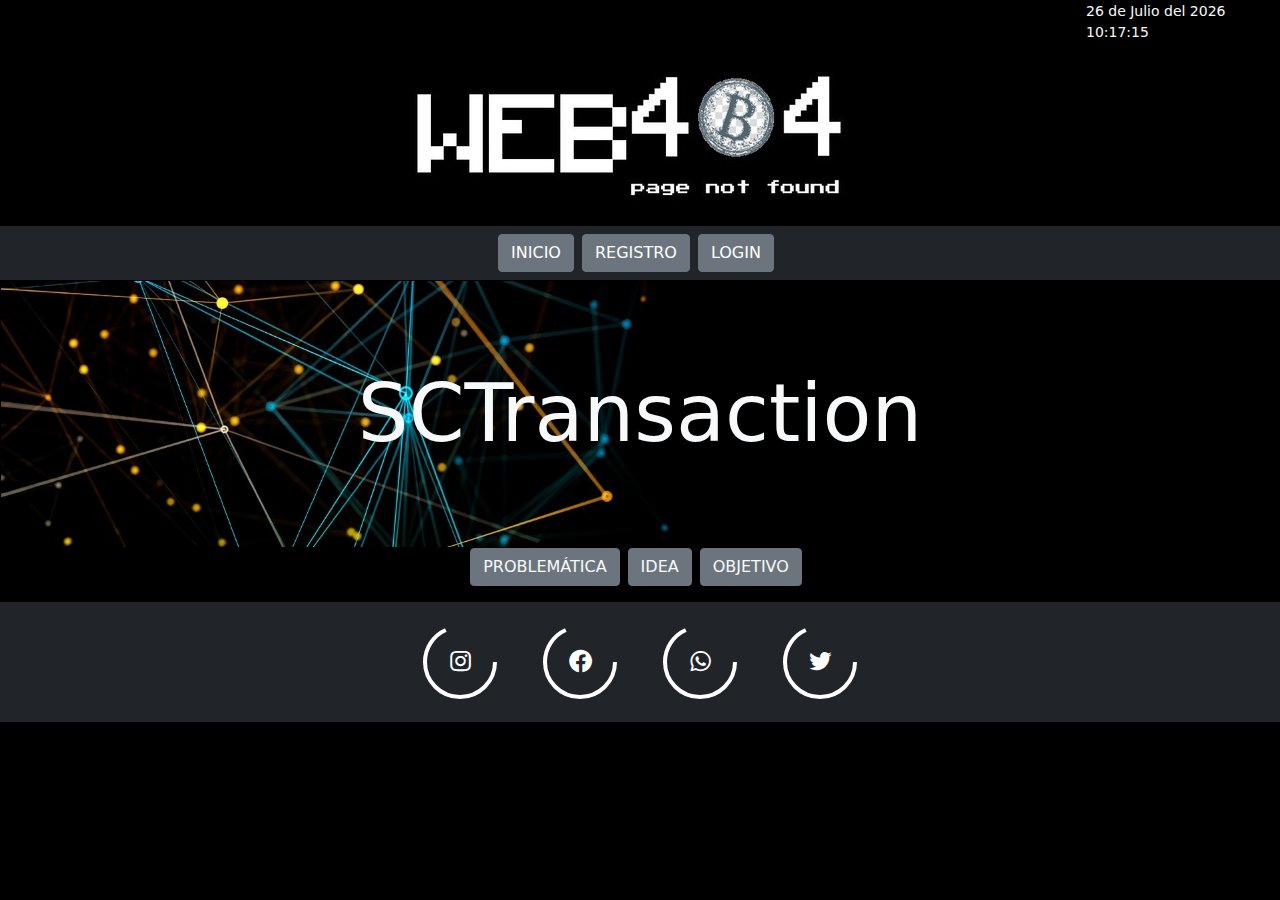
<file: SCTransaction/index.html>
<!DOCTYPE html>
<html lang="en">
<head>
    <meta charset="UTF-8">
    <meta http-equiv="X-UA-Compatible" content="IE=edge">
    <meta name="viewport" content="width=device-width, initial-scale=1.0">
    <title>Document</title>
    <link rel="stylesheet" href="css/bootstrap.min.css">
    <link rel="stylesheet" href="css/redessociales.css">
    <link href='https://unpkg.com/boxicons@2.1.1/css/boxicons.min.css' rel='stylesheet'>
</head>
<body style="background-color: #000;">
    <div class="card" style="background-color: #000;">
        <div class="row">
          <div class="col-md-10"></div>
          <div class="text-light ml-auto col-md-2" id="reloj" style="font-size:14px;"></div>
        </div>
        <img src="img/logo.jpeg" class="mx-auto img-fluid" alt="logo">
    </div>
    <nav class="navbar navbar-expand-lg navbar-dark bg-dark">
      <div class="container-fluid">
        <button class="navbar-toggler mx-auto" type="button" data-bs-toggle="collapse" data-bs-target="#navbarTogglerDemo02" aria-controls="navbarTogglerDemo02" aria-expanded="false" aria-label="Toggle navigation">
          <span class="navbar-toggler-icon"></span>
        </button>

    <div class="collapse navbar-collapse" id="navbarTogglerDemo02">
          <ul class="navbar-nav mx-auto mb-2 mb-lg-0">
                <a class="btn btn-secondary me-2" type="button" href="index.html">INICIO</a>
                <a class="btn btn-secondary me-2" type="button" href="registro.html">REGISTRO</a>
                <a class="btn btn-secondary me-2" type="button" href="login.html">LOGIN </a>

            </ul>
        </div>
        </div>
    </nav>

    <div class="card imagen" style="background-color: #000;">
      <img src="img/fondo1.jpg" class="mx-auto img-fluid" alt="fondoo">
      <h1 class="texto text-light display-1">SCTransaction</h1>
    </div>

    
    <p class="d-flex justify-content-center">
      <a class="btn btn-secondary text-light me-2" data-bs-toggle="collapse" href="#bt1" role="button" aria-expanded="false" aria-controls="collapseExample" data-target="#collapseOne">
        PROBLEMÁTICA
      </a>
      <a class="btn btn-secondary text-light me-2" data-bs-toggle="collapse" href="#bt2" role="button" aria-expanded="false" aria-controls="collapseExample" data-target="#collapseOne">
        IDEA
      </a>
      <a class="btn btn-secondary text-light me-2" data-bs-toggle="collapse" href="#bt3" role="button" aria-expanded="false" aria-controls="collapseExample" data-target="#collapseOne">
        OBJETIVO
      </a>
    </p>

    <div class="collapse" aria-labelledby="headingOne" data-parent="#accordion" id="bt1">

      <div class="card card-body">
        <div class="d-flex justify-content-center bg-white mb-3 ">
          <div class="row container justify-content-center ">
            <div class="col-md-5">
              <img
                style=
                " height: 65px;
                  width: 65%;
                  height: auto;"
  
                class="img-responsive"
                class="ms-5"
                src="img/img1.png"
                alt="problemática"
              />
            </div>
            <div class="col-md-5">
              <h3 class="info">PROBLEMÁTICA</h3>
              <p class="text-justify">
                  Nuestra problemática se enfoca en mejorar la eficiencia de los procesos en las transacciones internas de los sistemas de 
                  los videojuegos para la compra de dinero virtual.
              </p>
            </div>
          </div>
        </div>
      </div>

      </div>
    </div>


    <div class="collapse" aria-labelledby="headingTwo" data-parent="#accordion" id="bt2">
      <div class="card card-body ">
      
        <div class="d-flex justify-content-center bg-light mb-3 ">
          <div class="row container justify-content-center">
  
            <div class="col-md-5">
              <h3 class="info">IDEA DEL PROYECTO</h3>
              <p >
                  Desarrollar un sistema que nos permita el mejoramiento de la compra de dinero virtual de los videojuegos mediante transacciones a través de Smart contract.
              </p>
            </div>
  
            <div class="col-md-5">
              <img
                style="
                  height: 100px;
                  width: 100%;
                  height: auto;
                "
                class="img-responsive"
                class="ms-5"
                src="img/img22.png"
                alt="problemática"
              />
            </div>
          </div>
        </div>
      </div>

      </div>
    </div>


    <div class="collapse" aria-labelledby="headingTwo" data-parent="#accordion" id="bt3">
      <div class="card card-body">

          <div class="d-flex justify-content-center  mb-3">
            <div class="row container justify-content-center">
              <div class="col-md-5">
                <img
                  style=
                  " height: 100px;
                    width: 100%;
                    height: auto;"
    
                  class="img-responsive"
                  class="ms-5"
                  src="img/img3.png"
                  alt="problemática"
                />
              </div>
              <div class="col-md-5">
                <h3 class="info">OBJETIVO</h3>
                <p >
                  Nuestro objetivo es elaborar una extensión para las empresas que desarrollan videojuegos, en el 
                  cual mediante un Smart contract se pueda realizar el proceso de una transacción para la compra de dinero 
                  virtual de dicho juego.
                </p>
              </div>
            </div>
          </div>
        </div>
    
      </div>
    </div>
    
<footer>
  <div class=" redes bg-dark">
    <div class="icon">
      <svg heigth="80" width="80" class="margen">
          <circle cx="40" cy="40" r=35 stroke="white" stroke-width="4" fill="none" ></circle>
      </svg>
      <i class="bx bxl-instagram"></i>
  </div>

  <div class="icon">
      <svg heigth="80" width="80" class="margen">
          <circle cx="40" cy="40" r=35 stroke="white" stroke-width="4" fill="none" ></circle>
      </svg>
      <i class='bx bxl-facebook-circle'></i>
  </div>

  <div class="icon">
      <svg heigth="80" width="80" class="margen">
          <circle cx="40" cy="40" r=35 stroke="white" stroke-width="4" fill="none" ></circle>
      </svg>
      <i class='bx bxl-whatsapp' ></i>
  </div>

  <div class="icon">
      <svg heigth="80" width="80" class="margen">
          <circle cx="40" cy="40" r=35 stroke="white" stroke-width="4" fill="none" ></circle>
      </svg>
      <i class='bx bxl-twitter' ></i>
  </div>
</div>
</footer>

<script>
   function startTime(){
      today=new Date();
      h=today.getHours();
      m=today.getMinutes();
      s=today.getSeconds();
      m=checkTime(m);
      s=checkTime(s);
      var months = ['Enero','Febrero','Marzo','Abril','Mayo',
    'Junio','Julio','Agosto','Septiembre','Octubre','Noviembre','Diciembre'];
    var date = new Date();
    var day = date.getDate();
    var month = date.getMonth();
    var yy = date.getYear();
    var year = (yy < 1000) ? yy + 1900 : yy;
    console.log(month);
      document.getElementById('reloj').innerHTML=  day + " de " + months[month] + " del " + year + "  "+ h+":"+m+":"+s;
      t=setTimeout('startTime()',500);}
      function checkTime(i)
      {if (i<10) {i="0" + i;}return i;}
      window.onload=function(){startTime();}

</script>
</body>
    <script src="js/bootstrap.min.js"></script>
</html>
</file>
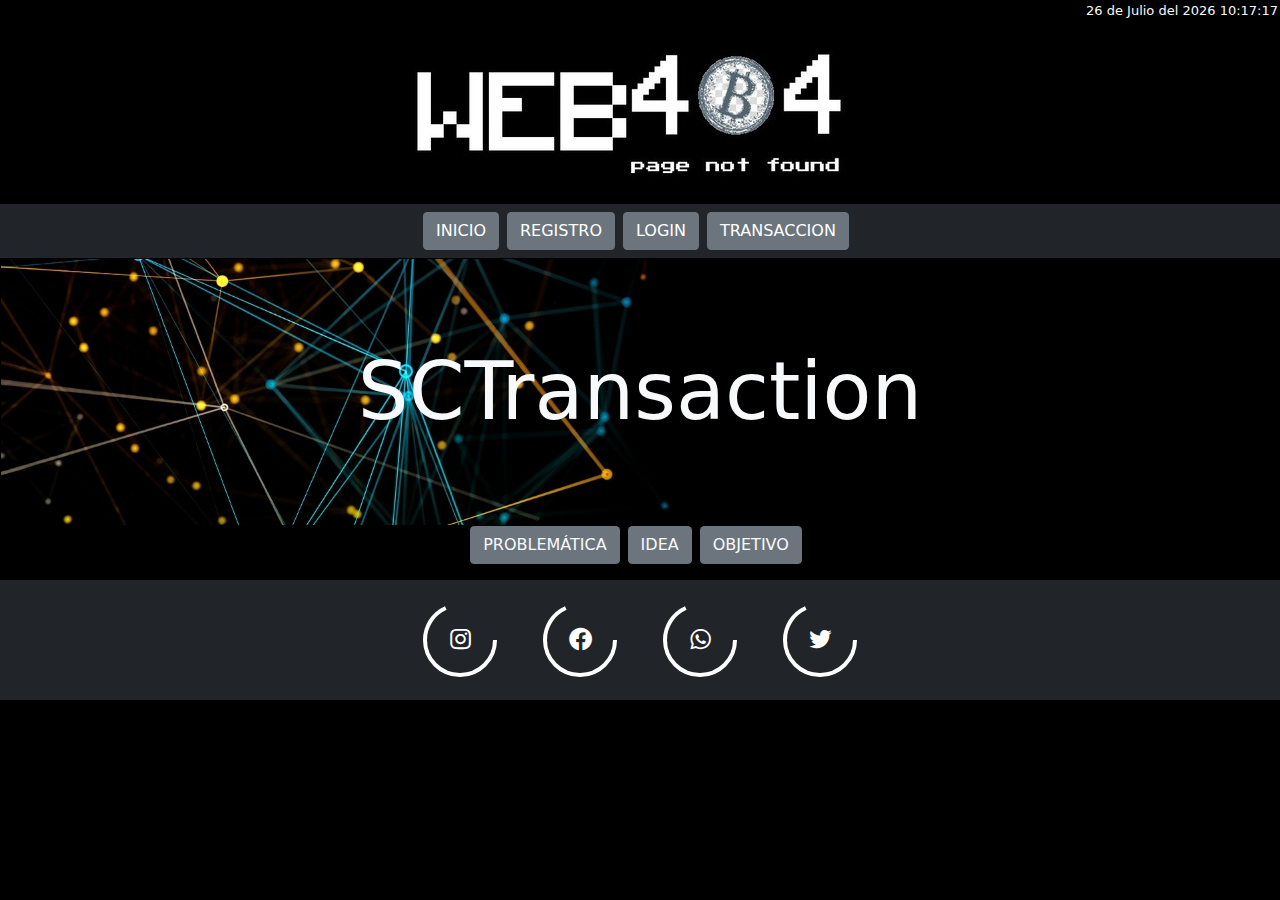
<file: SCTransaction/home.html>
<!DOCTYPE html>
<html lang="en">
<head>
    <meta charset="UTF-8">
    <meta http-equiv="X-UA-Compatible" content="IE=edge">
    <meta name="viewport" content="width=device-width, initial-scale=1.0">
    <title>Document</title>
    <link rel="stylesheet" href="css/bootstrap.min.css">
    <link rel="stylesheet" href="css/redessociales.css">
    <link href='https://unpkg.com/boxicons@2.1.1/css/boxicons.min.css' rel='stylesheet'>
</head>
<body style="background-color: #000;">
    <div class="card" style="background-color: #000;">
        <div class="row">
            <div class="col-md-10"></div>
            <div class="text-light ml-auto col-md-2" id="reloj" style="font-size:13px;"></div>
          </div>
        <img src="img/logo.jpeg" class="mx-auto img-fluid" alt="logo">
    </div>
    <nav class="navbar navbar-expand-lg navbar-dark bg-dark">
      <div class="container-fluid">
        <button class="navbar-toggler mx-auto" type="button" data-bs-toggle="collapse" data-bs-target="#navbarTogglerDemo02" aria-controls="navbarTogglerDemo02" aria-expanded="false" aria-label="Toggle navigation">
          <span class="navbar-toggler-icon"></span>
        </button>

    <div class="collapse navbar-collapse" id="navbarTogglerDemo02">
          <ul class="navbar-nav mx-auto mb-2 mb-lg-0">
                <a class="btn btn-secondary me-2" type="button" href="index.html">INICIO</a>
                <a class="btn btn-secondary me-2" type="button" href="registro.html">REGISTRO</a>
                <a class="btn btn-secondary me-2" type="button" href="login.html">LOGIN </a>
                <a class="btn btn-secondary me-2" type="button" href="transaccion.html">TRANSACCION</a>
            </ul>
        </div>
        </div>
    </nav>

    <div class="card imagen" style="background-color: #000;">
      <img src="img/fondo1.jpg" class="mx-auto img-fluid" alt="fondoo">
      <h1 class="texto text-light display-1">SCTransaction</h1>
    </div>

    
    <p class="d-flex justify-content-center">
      <a class="btn btn-secondary text-light me-2" data-bs-toggle="collapse" href="#bt1" role="button" aria-expanded="false" aria-controls="collapseExample" data-target="#collapseOne">
        PROBLEMÁTICA
      </a>
      <a class="btn btn-secondary text-light me-2" data-bs-toggle="collapse" href="#bt2" role="button" aria-expanded="false" aria-controls="collapseExample" data-target="#collapseOne">
        IDEA
      </a>
      <a class="btn btn-secondary text-light me-2" data-bs-toggle="collapse" href="#bt3" role="button" aria-expanded="false" aria-controls="collapseExample" data-target="#collapseOne">
        OBJETIVO
      </a>
    </p>

    <div class="collapse" aria-labelledby="headingOne" data-parent="#accordion" id="bt1">

      <div class="card card-body">
        <div class="d-flex justify-content-center bg-white mb-3 ">
          <div class="row container justify-content-center ">
            <div class="col-md-5">
              <img
                style=
                " height: 65px;
                  width: 65%;
                  height: auto;"
  
                class="img-responsive"
                class="ms-5"
                src="img/img1.png"
                alt="problemática"
              />
            </div>
            <div class="col-md-5">
              <h3 class="info">PROBLEMÁTICA</h3>
              <p class="text-justify">
                  Nuestra problemática se enfoca en mejorar la eficiencia de los procesos en las transacciones internas de los sistemas de 
                  los videojuegos para la compra de dinero virtual.
              </p>
            </div>
          </div>
        </div>
      </div>

      </div>
    </div>


    <div class="collapse" aria-labelledby="headingTwo" data-parent="#accordion" id="bt2">
      <div class="card card-body ">
      
        <div class="d-flex justify-content-center bg-light mb-3 ">
          <div class="row container justify-content-center">
  
            <div class="col-md-5">
              <h3 class="info">IDEA DEL PROYECTO</h3>
              <p >
                  Desarrollar un sistema que nos permita el mejoramiento de la compra de dinero virtual de los videojuegos mediante transacciones a través de Smart contract.
              </p>
            </div>
  
            <div class="col-md-5">
              <img
                style="
                  height: 100px;
                  width: 100%;
                  height: auto;
                "
                class="img-responsive"
                class="ms-5"
                src="img/img22.png"
                alt="problemática"
              />
            </div>
          </div>
        </div>
      </div>

      </div>
    </div>


    <div class="collapse" aria-labelledby="headingTwo" data-parent="#accordion" id="bt3">
      <div class="card card-body">

          <div class="d-flex justify-content-center  mb-3">
            <div class="row container justify-content-center">
              <div class="col-md-5">
                <img
                  style=
                  " height: 100px;
                    width: 100%;
                    height: auto;"
    
                  class="img-responsive"
                  class="ms-5"
                  src="img/img3.png"
                  alt="problemática"
                />
              </div>
              <div class="col-md-5">
                <h3 class="info">OBJETIVO</h3>
                <p >
                  Nuestro objetivo es elaborar una extensión para las empresas que desarrollan videojuegos, en el 
                  cual mediante un Smart contract se pueda realizar el proceso de una transacción para la compra de dinero 
                  virtual de dicho juego.
                </p>
              </div>
            </div>
          </div>
        </div>
    
      </div>
    </div>
    
<footer>
  <div class=" redes bg-dark">
    <div class="icon">
      <svg heigth="80" width="80" class="margen">
          <circle cx="40" cy="40" r=35 stroke="white" stroke-width="4" fill="none" ></circle>
      </svg>
      <i class="bx bxl-instagram"></i>
  </div>

  <div class="icon">
      <svg heigth="80" width="80" class="margen">
          <circle cx="40" cy="40" r=35 stroke="white" stroke-width="4" fill="none" ></circle>
      </svg>
      <i class='bx bxl-facebook-circle'></i>
  </div>

  <div class="icon">
      <svg heigth="80" width="80" class="margen">
          <circle cx="40" cy="40" r=35 stroke="white" stroke-width="4" fill="none" ></circle>
      </svg>
      <i class='bx bxl-whatsapp' ></i>
  </div>

  <div class="icon">
      <svg heigth="80" width="80" class="margen">
          <circle cx="40" cy="40" r=35 stroke="white" stroke-width="4" fill="none" ></circle>
      </svg>
      <i class='bx bxl-twitter' ></i>
  </div>
</div>
</footer>

<script>
    function startTime(){
      today=new Date();
      h=today.getHours();
      m=today.getMinutes();
      s=today.getSeconds();
      m=checkTime(m);
      s=checkTime(s);
      var months = ['Enero','Febrero','Marzo','Abril','Mayo',
    'Junio','Julio','Agosto','Septiembre','Octubre','Noviembre','Diciembre'];
    var date = new Date();
    var day = date.getDate();
    var month = date.getMonth();
    var yy = date.getYear();
    var year = (yy < 1000) ? yy + 1900 : yy;
    console.log(month);
      document.getElementById('reloj').innerHTML=  day + " de " + months[month] + " del " + year + "  "+ h+":"+m+":"+s;
      t=setTimeout('startTime()',500);}
      function checkTime(i)
      {if (i<10) {i="0" + i;}return i;}
      window.onload=function(){startTime();} 
</script>
</body>
    <script src="js/bootstrap.min.js"></script>
</html>
</file>
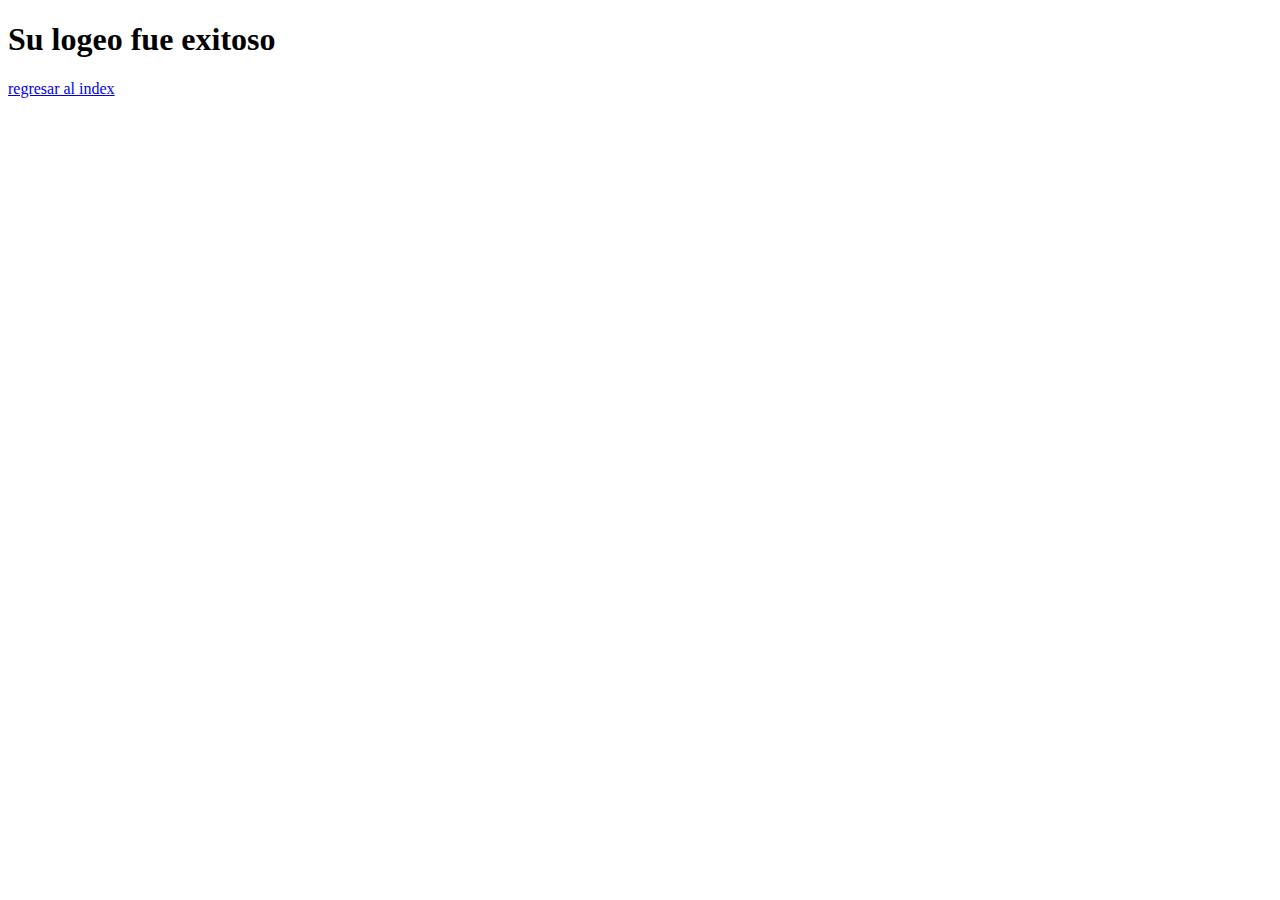
<file: SCTransaction/logeoexitoso.html>
<!DOCTYPE html>
<html lang="en">
<head>
    <meta charset="UTF-8">
    <meta http-equiv="X-UA-Compatible" content="IE=edge">
    <meta name="viewport" content="width=device-width, initial-scale=1.0">
    <title>Document</title>
</head>
<body>
   <h1>Su logeo fue exitoso</h1> 
   <a href="index.html">regresar al index</a>
</body>
</html>
</file>
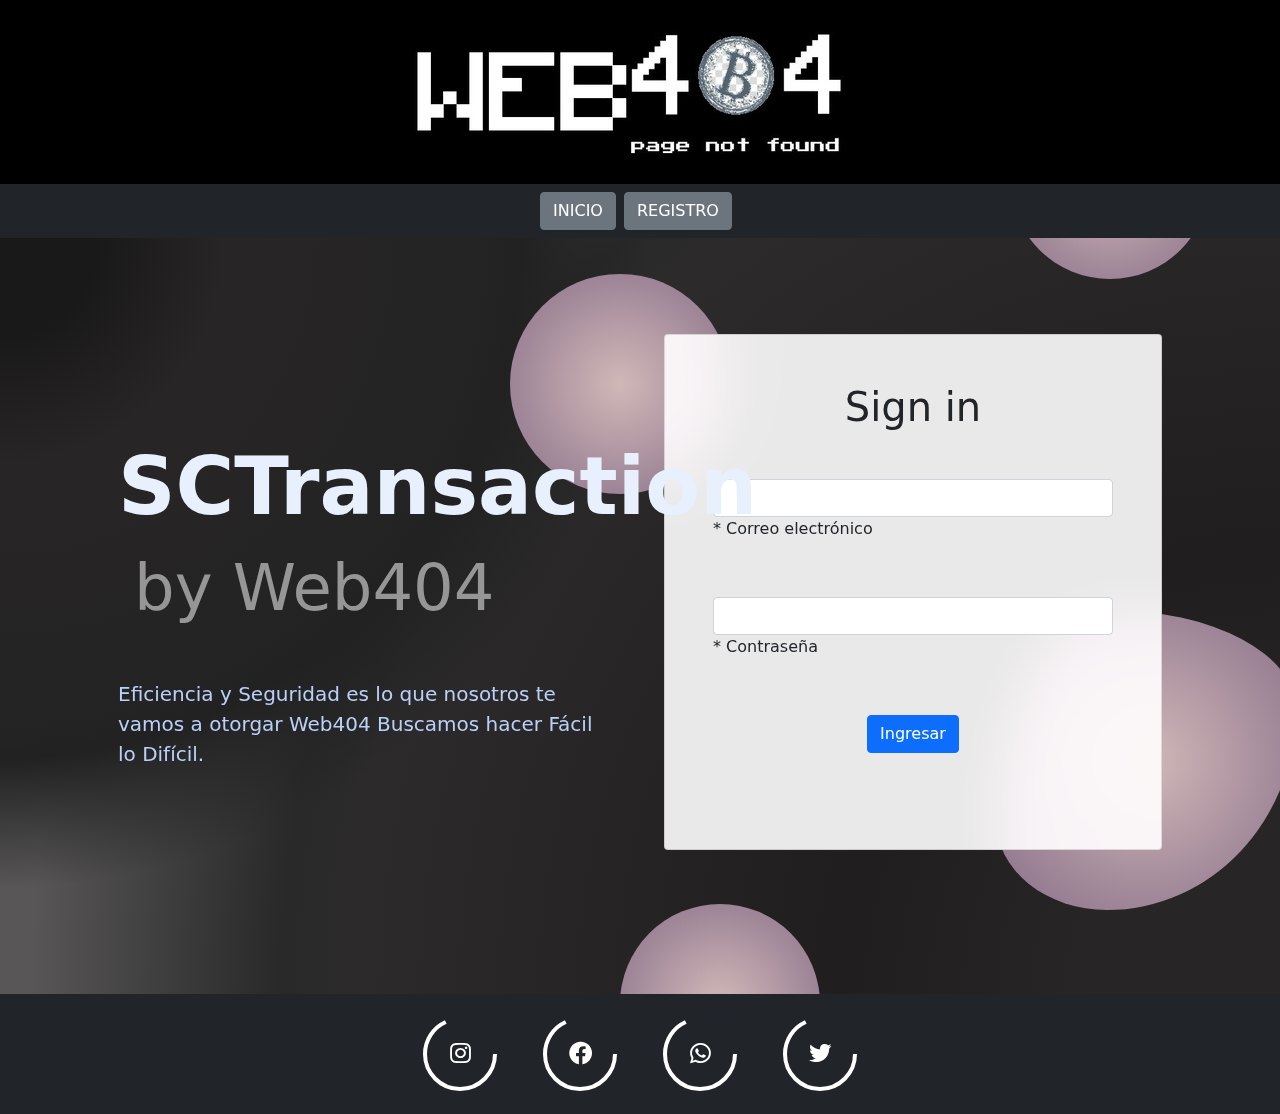
<file: SCTransaction/login.html>
<!DOCTYPE html>
<html lang="en">
<head>
    <meta charset="UTF-8">
    <meta http-equiv="X-UA-Compatible" content="IE=edge">
    <meta name="viewport" content="width=device-width, initial-scale=1.0">
    <title>Login</title>
    <link rel="icon" href="img/icono.png">
    <link rel="stylesheet" href="css/bootstrap.min.css">
    <link rel="stylesheet" href="css/redessociales.css">
    <link href='https://unpkg.com/boxicons@2.1.1/css/boxicons.min.css' rel='stylesheet'>

</head>
<body style="background-color: #000;">
  <div class="card" style="background-color: #000;">
      <img src="img/logo.jpeg" class="mx-auto img-fluid" alt="logo">
  </div>
  <nav class="navbar navbar-expand-lg navbar-dark bg-dark">
    <div class="container-fluid">
      <button class="navbar-toggler mx-auto" type="button" data-bs-toggle="collapse" data-bs-target="#navbarTogglerDemo02" aria-controls="navbarTogglerDemo02" aria-expanded="false" aria-label="Toggle navigation">
        <span class="navbar-toggler-icon"></span>
      </button>

  <div class="collapse navbar-collapse" id="navbarTogglerDemo02">
        <ul class="navbar-nav mx-auto mb-2 mb-lg-0">
              <a class="btn btn-secondary me-2" type="button" href="index.html">INICIO</a>
              <a class="btn btn-secondary me-2" type="button" href="registro.html">REGISTRO</a>
              <!--<a class="btn btn-secondary me-2" type="button" href="login.html">LOGIN </a>-->

          </ul>
      </div>
      </div>
  </nav>

    <!-- Inicio del login -->
    <section class="background-radial-gradient overflow-hidden">
        <style>
          .background-radial-gradient {
            background-color: hsl(0, 1%, 34%);
            background-image: radial-gradient(650px circle at 0% 0%,
                hsl(0, 2%, 10%) 15%,
                hsl(0, 3%, 15%) 35%,
                hsl(0, 1%, 14%) 75%,
                hsl(0, 0%, 13%) 80%,
                transparent 100%),
              radial-gradient(1250px circle at 100% 100%,
                hsl(0, 3%, 15%) 15%,
                hsl(0, 3%, 12%) 35%,
                hsl(0, 2%, 17%) 75%,
                hsl(0, 0%, 16%) 80%,
                transparent 100%);
          }
      
          #radius-shape-1 {
            height: 220px;
            width: 220px;
            top: -60px;
            left: -130px;
            background: radial-gradient(#d0b8b8, #886e88);
            overflow: hidden;
          }
      
          #radius-shape-2 {
            border-radius: 38% 62% 63% 37% / 70% 33% 67% 30%;
            bottom: -60px;
            right: -110px;
            width: 300px;
            height: 300px;
            background: radial-gradient(#d0b8b8, #886e88);
            overflow: hidden;
          }

          #radius-shape-3 {
            height: 200px;
            width: 200px;
            top: 570px;
            left: -20px;
            background: radial-gradient(#d0b8b8, #886e88);
            overflow: hidden;
          }

          #radius-shape-4 {
            height: 200px;
            width: 200px;
            top: -255px;
            left: 370px;
            background: radial-gradient(#d0b8b8, #886e88);
            overflow: hidden;
          }
      
          .bg-glass {
            background-color: hsla(0, 0%, 100%, 0.9) !important;
            backdrop-filter: saturate(200%) blur(25px);
          }
        </style>
    
        <div class="container px-4 py-5 px-md-5 text-center text-lg-start my-5">
          <div class="row gx-lg-5 align-items-center mb-5">
            <div class="col-lg-6 mb-5 mb-lg-0" style="z-index: 10">
              <h1 class="my-5 display-1 fw-bold ls-tight" style="color: hsl(218, 81%, 95%)">
                SCTransaction<br/>
                <span class="m-3 display-3" style="color: hsl(0, 0%, 59%)">by Web404</span>
              </h1>
              
              <!--parrafo de eslogan o brebe descripcion sobre nosotros-->
              <p class="mb-4 opacity-70 text-justify lead" style="color: hsl(218, 81%, 85%)">
                Eficiencia y Seguridad es lo que nosotros te vamos a otorgar Web404
                Buscamos hacer Fácil lo Difícil.
              </p>
            </div>
        
            <div class="col-lg-6 mb-5 mb-lg-0 position-relative">
              <div id="radius-shape-1" class="position-absolute rounded-circle shadow-5-strong"></div>
              <div id="radius-shape-2" class="position-absolute shadow-5-strong"></div>
              <div id="radius-shape-3" class="position-absolute rounded-circle shadow-5-strong"></div>
              <div id="radius-shape-4" class="position-absolute rounded-circle shadow-5-strong"></div>
            
              <div class="card bg-glass">
                <div class="card-body px-4 py-5 px-md-5">
                  <div class="text-center">
                    <p class="h1">Sign in</p>
                  </div>
                  <form name="form" method="post" action="validar.php" class="needs-validation" novalidate>
    
                    <!-- entrada de email -->
                    <div class="form-outline mt-5 mb-4">
                      <input type="email" id="form3Example3" class="form-control" required name="correo"/>
                      <label class="form-label" for="form3Example3">* Correo electrónico</label>
                      <div class="valid-feedback">
                        Dato ingresado correctamente.
                      </div>
                      <div class="invalid-feedback">
                        Correo electrónico no valido.
                      </div>
                    </div>

                    <!-- entrada de contraseña -->
                    <div class="form-outline mt-5 mb-4">
                      <input type="password" id="form3Example4" class="form-control" required name="contraseña"/>
                      <label class="form-label" for="form3Example4">* Contraseña</label>
                      <div class="valid-feedback">
                        Dato ingresado correctamente.
                      </div>
                      <div class="invalid-feedback">
                        No ingreso la contraseña.
                      </div>
                    </div>

                    
                    <div class="text-center"><!--contenedor de boton-->
                        <!-- Submit button -->
                        <button type="submit" class="btn btn-primary btn-block mt-4 mb-5">
                            Ingresar
                        </button>
                    </div>
                  </form>
                </div>
              </div>
            </div>
          </div>
        </div>
    </section>
    <!-- Fin del login -->
    
    <!--js-->
    <script type="text/javascript">
        // Example starter JavaScript for disabling form submissions if there are invalid fields
        (() => {
          'use strict'
        
          // Fetch all the forms we want to apply custom Bootstrap validation styles to
          const forms = document.querySelectorAll('.needs-validation')
        
          // Loop over them and prevent submission
          Array.from(forms).forEach(form => {
            form.addEventListener('submit', event => {
              if (!form.checkValidity()) {
                event.preventDefault()
                event.stopPropagation()
              }
          
              form.classList.add('was-validated')
            }, false)
          })
        })()

    </script>
    <footer>
      <div class=" redes bg-dark">
        <div class="icon">
          <svg heigth="80" width="80" class="margen">
              <circle cx="40" cy="40" r=35 stroke="white" stroke-width="4" fill="none" ></circle>
          </svg>
          <i class="bx bxl-instagram"></i>
      </div>
    
      <div class="icon">
          <svg heigth="80" width="80" class="margen">
              <circle cx="40" cy="40" r=35 stroke="white" stroke-width="4" fill="none" ></circle>
          </svg>
          <i class='bx bxl-facebook-circle'></i>
      </div>
    
      <div class="icon">
          <svg heigth="80" width="80" class="margen">
              <circle cx="40" cy="40" r=35 stroke="white" stroke-width="4" fill="none" ></circle>
          </svg>
          <i class='bx bxl-whatsapp' ></i>
      </div>
    
      <div class="icon">
          <svg heigth="80" width="80" class="margen">
              <circle cx="40" cy="40" r=35 stroke="white" stroke-width="4" fill="none" ></circle>
          </svg>
          <i class='bx bxl-twitter' ></i>
      </div>
    </div>
    </footer>
</body>
<script src="js/bootstrap.min.js"></script>
</html>
</file>
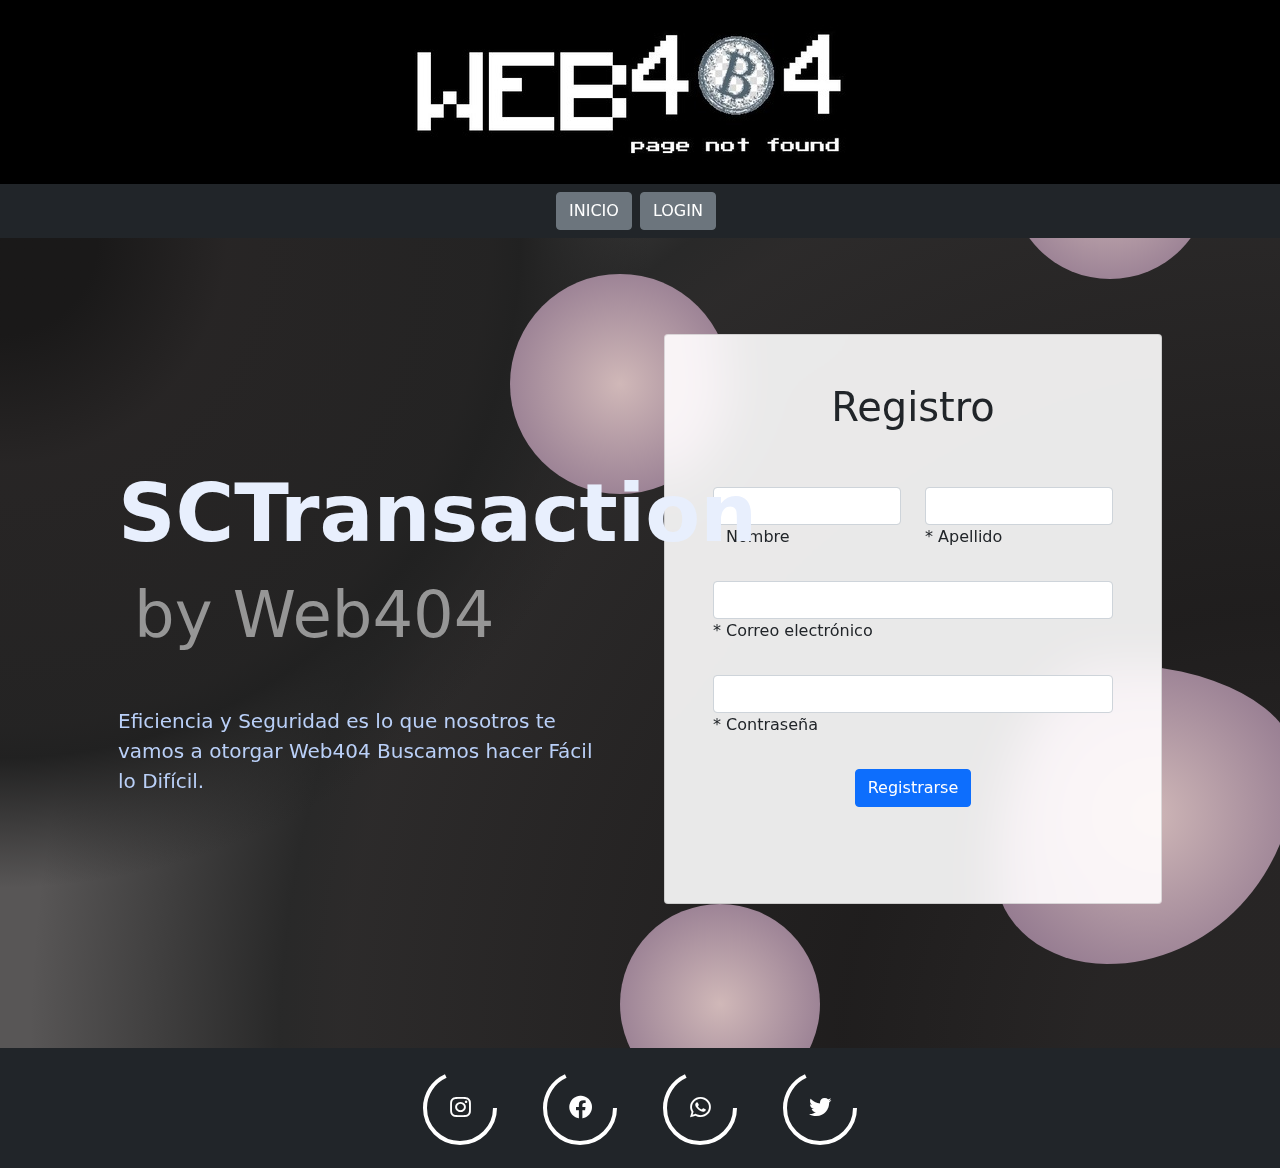
<file: SCTransaction/registro.html>
<!DOCTYPE html>
<html lang="en">
<head>
    <meta charset="UTF-8">
    <meta http-equiv="X-UA-Compatible" content="IE=edge">
    <meta name="viewport" content="width=device-width, initial-scale=1.0">
    <title>Registro</title>
    <link rel="icon" href="img/icono.png">
    <link rel="stylesheet" href="css/bootstrap.min.css">
    <link rel="stylesheet" href="css/redessociales.css">
    <link href='https://unpkg.com/boxicons@2.1.1/css/boxicons.min.css' rel='stylesheet'>
    
</head>
  <body style="background-color: #000;">
    <div class="card" style="background-color: #000;">
        <img src="img/logo.jpeg" class="mx-auto img-fluid" alt="logo">
    </div>
    <nav class="navbar navbar-expand-lg navbar-dark bg-dark">
      <div class="container-fluid">
        <button class="navbar-toggler mx-auto" type="button" data-bs-toggle="collapse" data-bs-target="#navbarTogglerDemo02" aria-controls="navbarTogglerDemo02" aria-expanded="false" aria-label="Toggle navigation">
          <span class="navbar-toggler-icon"></span>
        </button>

    <div class="collapse navbar-collapse" id="navbarTogglerDemo02">
          <ul class="navbar-nav mx-auto mb-2 mb-lg-0">
                <a class="btn btn-secondary me-2" type="button" href="index.html">INICIO</a>
                <!--<a class="btn btn-secondary me-2" type="button" href="registro.html">REGISTRO</a>-->
                <a class="btn btn-secondary me-2" type="button" href="login.html">LOGIN </a>

            </ul>
        </div>
        </div>
    </nav>
    <!-- Inicio del login -->
    <section class="background-radial-gradient overflow-hidden">
        <style>
          .background-radial-gradient {
            background-color: hsl(0, 1%, 34%);
            background-image: radial-gradient(650px circle at 0% 0%,
                hsl(0, 2%, 10%) 15%,
                hsl(0, 3%, 15%) 35%,
                hsl(0, 1%, 14%) 75%,
                hsl(0, 0%, 13%) 80%,
                transparent 100%),
              radial-gradient(1250px circle at 100% 100%,
                hsl(0, 3%, 15%) 15%,
                hsl(0, 3%, 12%) 35%,
                hsl(0, 2%, 17%) 75%,
                hsl(0, 0%, 16%) 80%,
                transparent 100%);
          }
      
          #radius-shape-1 {
            height: 220px;
            width: 220px;
            top: -60px;
            left: -130px;
            background: radial-gradient(#d0b8b8, #886e88);
            overflow: hidden;
          }
      
          #radius-shape-2 {
            border-radius: 38% 62% 63% 37% / 70% 33% 67% 30%;
            bottom: -60px;
            right: -110px;
            width: 300px;
            height: 300px;
            background: radial-gradient(#d0b8b8, #886e88);
            overflow: hidden;
          }

          #radius-shape-3 {
            height: 200px;
            width: 200px;
            top: 570px;
            left: -20px;
            background: radial-gradient(#d0b8b8, #886e88);
            overflow: hidden;
          }

          #radius-shape-4 {
            height: 200px;
            width: 200px;
            top: -255px;
            left: 370px;
            background: radial-gradient(#d0b8b8, #886e88);
            overflow: hidden;
          }
      
          .bg-glass {
            background-color: hsla(0, 0%, 100%, 0.9) !important;
            backdrop-filter: saturate(200%) blur(25px);
          }
        </style>
    
        <div class="container px-4 py-5 px-md-5 text-center text-lg-start my-5">
          <div class="row gx-lg-5 align-items-center mb-5">
            <div class="col-lg-6 mb-5 mb-lg-0" style="z-index: 10">
              <h1 class="my-5 display-1 fw-bold ls-tight" style="color: hsl(218, 81%, 95%)">
                SCTransaction<br />
                <span class="m-3 display-3" style="color: hsl(0, 0%, 59%)">by Web404</span>
              </h1>
              
              <!--parrafo de eslogan o brebe descripcion sobre nosotros-->
              <p class="mb-4 opacity-70 text-justify lead" style="color: hsl(218, 81%, 85%)">
                Eficiencia y Seguridad es lo que nosotros te vamos a otorgar Web404
                Buscamos hacer Fácil lo Difícil.
              </p>
            </div>
        
            <div class="col-lg-6 mb-5 mb-lg-0 position-relative">
              <div id="radius-shape-1" class="position-absolute rounded-circle shadow-5-strong"></div>
              <div id="radius-shape-2" class="position-absolute shadow-5-strong"></div>
              <div id="radius-shape-3" class="position-absolute rounded-circle shadow-5-strong"></div>
              <div id="radius-shape-4" class="position-absolute rounded-circle shadow-5-strong"></div>
            
              <div class="card bg-glass">
                <div class="card-body px-4 py-5 px-md-5">
                  <div class="text-center">
                    <p class="h1">Registro</p>
                  </div>
                  <form name="form" action="registro.php" method="post" class="needs-validation" novalidate>
                    <!-- 2 contenido principal para el llenado de campos -->
                    <div class="row">
                      <div class="col-md-6 mb-4 mt-5">
                        <div class="form-outline">
                          <input type="text" id="form3Example1" class="form-control" required name="nombre"/>
                          <label class="form-label" for="form3Example1">* Nombre</label>
                          <div class="valid-feedback">
                            Dato ingresado correctamente.
                          </div>
                          <div class="invalid-feedback">
                            Nombre no ingresado.
                          </div>
                        </div>
                      </div>
                      <div class="col-md-6 mb-4 mt-5">
                        <div class="form-outline">
                          <input type="text" id="form3Example2" class="form-control" required name="apellido"/>
                          <label class="form-label" for="form3Example2">* Apellido</label>
                          <div class="valid-feedback">
                            Dato ingresado correctamente.
                          </div>
                          <div class="invalid-feedback">
                            Apellido no ingresado.
                          </div>
                        </div>
                      </div>
                    </div>
                
                    <!-- entrada de email -->
                    <div class="form-outline mb-4">
                      <input type="email" id="form3Example3" class="form-control" required name="correo"/>
                      <label class="form-label" for="form3Example3">* Correo electrónico</label>
                      <div class="valid-feedback">
                        Dato ingresado correctamente.
                      </div>
                      <div class="invalid-feedback">
                        Correo electrónico no ingresado o no valido.
                      </div>
                    </div>
                
                    <!-- entrada de contraseña -->
                    <div class="form-outline mb-4">
                      <input type="password" id="form3Example4" class="form-control" required name="contraseña"/>
                      <label class="form-label" for="form3Example4">* Contraseña</label>
                      <div class="valid-feedback">
                        Dato ingresado correctamente.
                      </div>
                      <div class="invalid-feedback">
                        Contraseña no ingresada.
                      </div>
                    </div>
 
                    <div class="text-center"><!--contenedor de boton-->
                        <!-- Submit button -->
                        <button type="submit" class="btn btn-primary btn-block mb-5">
                            Registrarse
                        </button>
                    </div>
                  </form>
                </div>
              </div>
            </div>
          </div>
        </div>
    </section>
    <!-- Fin del login -->
    
    <script>
      // Example starter JavaScript for disabling form submissions if there are invalid fields
      (() => {
        'use strict'
      
        // Fetch all the forms we want to apply custom Bootstrap validation styles to
        const forms = document.querySelectorAll('.needs-validation')
      
        // Loop over them and prevent submission
        Array.from(forms).forEach(form => {
          form.addEventListener('submit', event => {
            if (!form.checkValidity()) {
              event.preventDefault()
              event.stopPropagation()
            }
        
            form.classList.add('was-validated')
          }, false)
        })
      })()
  </script>

<footer>
  <div class=" redes bg-dark">
    <div class="icon">
      <svg heigth="80" width="80" class="margen">
          <circle cx="40" cy="40" r=35 stroke="white" stroke-width="4" fill="none" ></circle>
      </svg>
      <i class="bx bxl-instagram"></i>
  </div>

  <div class="icon">
      <svg heigth="80" width="80" class="margen">
          <circle cx="40" cy="40" r=35 stroke="white" stroke-width="4" fill="none" ></circle>
      </svg>
      <i class='bx bxl-facebook-circle'></i>
  </div>

  <div class="icon">
      <svg heigth="80" width="80" class="margen">
          <circle cx="40" cy="40" r=35 stroke="white" stroke-width="4" fill="none" ></circle>
      </svg>
      <i class='bx bxl-whatsapp' ></i>
  </div>

  <div class="icon">
      <svg heigth="80" width="80" class="margen">
          <circle cx="40" cy="40" r=35 stroke="white" stroke-width="4" fill="none" ></circle>
      </svg>
      <i class='bx bxl-twitter' ></i>
  </div>
</div>
</footer>
</body>
<script src="js/bootstrap.min.js"></script>
</html>
</file>
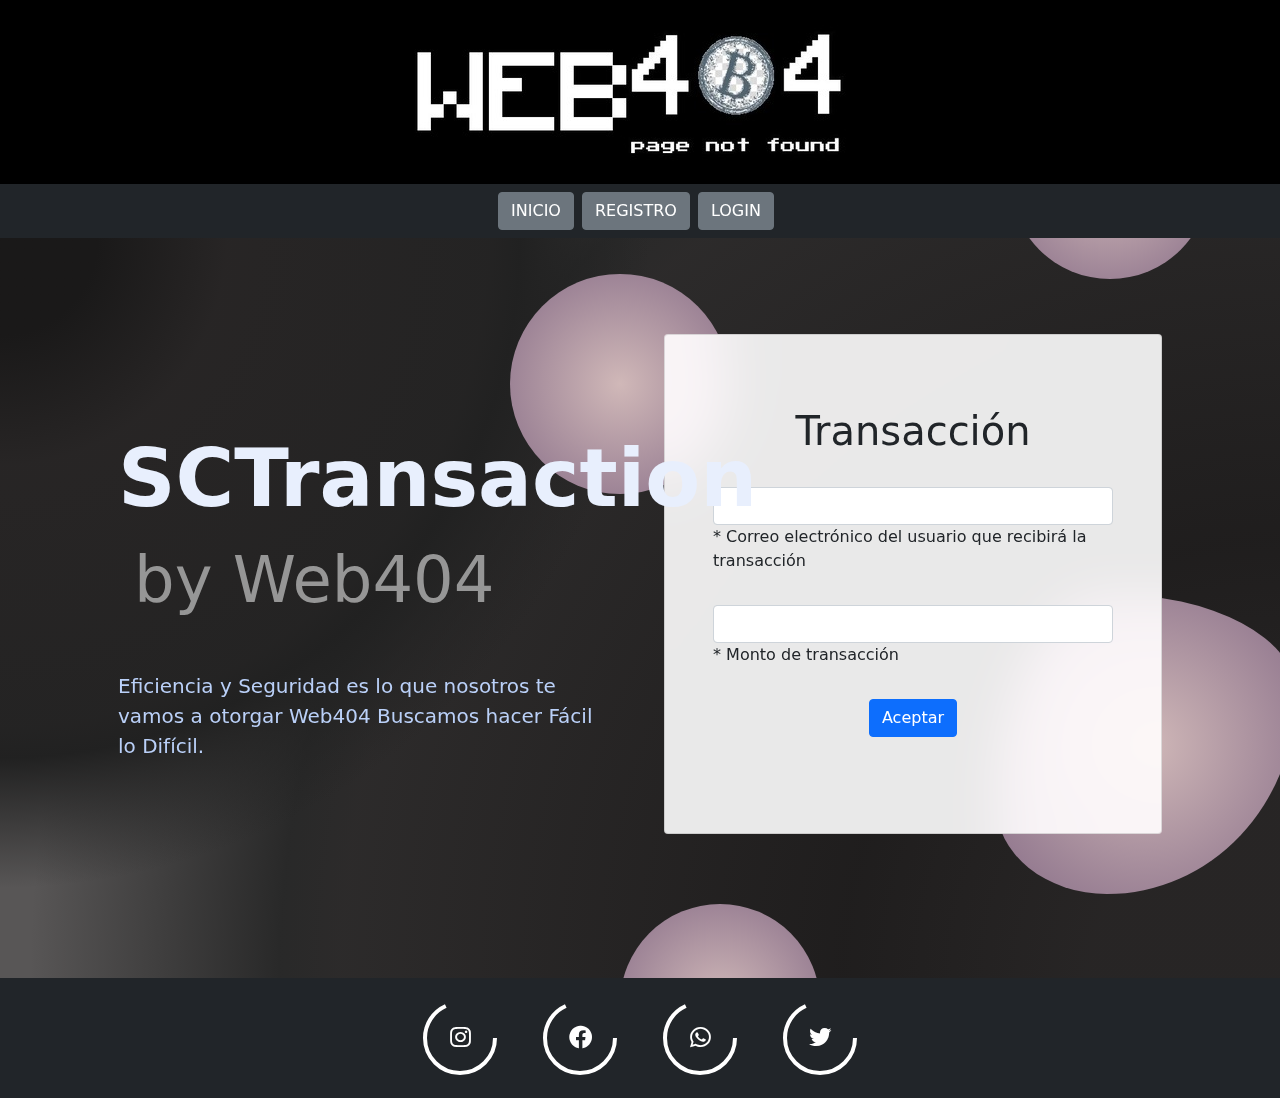
<file: SCTransaction/transaccion.html>
<!DOCTYPE html>
<html lang="en">
<head>
    <meta charset="UTF-8">
    <meta http-equiv="X-UA-Compatible" content="IE=edge">
    <meta name="viewport" content="width=device-width, initial-scale=1.0">
    <title>Transacciones</title>
    <link rel="stylesheet" href="css/bootstrap.min.css">
    <link rel="stylesheet" href="css/redessociales.css">
    <link href='https://unpkg.com/boxicons@2.1.1/css/boxicons.min.css' rel='stylesheet'>
</head>
<body style="background-color: #000;">
    <div class="card" style="background-color: #000;">
        <img src="img/logo.jpeg" class="mx-auto img-fluid" alt="logo">
    </div>
    <nav class="navbar navbar-expand-lg navbar-dark bg-dark">
      <div class="container-fluid">
        <button class="navbar-toggler mx-auto" type="button" data-bs-toggle="collapse" data-bs-target="#navbarTogglerDemo02" aria-controls="navbarTogglerDemo02" aria-expanded="false" aria-label="Toggle navigation">
          <span class="navbar-toggler-icon"></span>
        </button>

    <div class="collapse navbar-collapse" id="navbarTogglerDemo02">
          <ul class="navbar-nav mx-auto mb-2 mb-lg-0">
                <a class="btn btn-secondary me-2" type="button" href="index.html">INICIO</a>
                <a class="btn btn-secondary me-2" type="button" href="registro.html">REGISTRO</a>
                <a class="btn btn-secondary me-2" type="button" href="login.html">LOGIN </a>
                
            </ul>
        </div>
        </div>
    </nav>
    

    <!-- Inicio del login -->
    <section class="background-radial-gradient overflow-hidden">
        <style>
          .background-radial-gradient {
            background-color: hsl(0, 1%, 34%);
            background-image: radial-gradient(650px circle at 0% 0%,
                hsl(0, 2%, 10%) 15%,
                hsl(0, 3%, 15%) 35%,
                hsl(0, 1%, 14%) 75%,
                hsl(0, 0%, 13%) 80%,
                transparent 100%),
              radial-gradient(1250px circle at 100% 100%,
                hsl(0, 3%, 15%) 15%,
                hsl(0, 3%, 12%) 35%,
                hsl(0, 2%, 17%) 75%,
                hsl(0, 0%, 16%) 80%,
                transparent 100%);
          }
      
          #radius-shape-1 {
            height: 220px;
            width: 220px;
            top: -60px;
            left: -130px;
            background: radial-gradient(#d0b8b8, #886e88);
            overflow: hidden;
          }
      
          #radius-shape-2 {
            border-radius: 38% 62% 63% 37% / 70% 33% 67% 30%;
            bottom: -60px;
            right: -110px;
            width: 300px;
            height: 300px;
            background: radial-gradient(#d0b8b8, #886e88);
            overflow: hidden;
          }

          #radius-shape-3 {
            height: 200px;
            width: 200px;
            top: 570px;
            left: -20px;
            background: radial-gradient(#d0b8b8, #886e88);
            overflow: hidden;
          }

          #radius-shape-4 {
            height: 200px;
            width: 200px;
            top: -255px;
            left: 370px;
            background: radial-gradient(#d0b8b8, #886e88);
            overflow: hidden;
          }
      
          .bg-glass {
            background-color: hsla(0, 0%, 100%, 0.9) !important;
            backdrop-filter: saturate(200%) blur(25px);
          }
        </style>
    
        <div class="container px-4 py-5 px-md-5 text-center text-lg-start my-5">
          <div class="row gx-lg-5 align-items-center mb-5">
            <div class="col-lg-6 mb-5 mb-lg-0" style="z-index: 10">
              <h1 class="my-5 display-1 fw-bold ls-tight" style="color: hsl(218, 81%, 95%)">
                SCTransaction<br />
                <span class="m-3 display-3" style="color: hsl(0, 0%, 59%)">by Web404</span>
              </h1>
              
              <!--parrafo de eslogan o brebe descripcion sobre nosotros-->
              <p class="mb-4 opacity-70 text-justify lead" style="color: hsl(218, 81%, 85%)">
                Eficiencia y Seguridad es lo que nosotros te vamos a otorgar Web404
                Buscamos hacer Fácil lo Difícil.
              </p>
            </div>
        
            <div class="col-lg-6 mb-5 mb-lg-0 position-relative">
              <div id="radius-shape-1" class="position-absolute rounded-circle shadow-5-strong"></div>
              <div id="radius-shape-2" class="position-absolute shadow-5-strong"></div>
              <div id="radius-shape-3" class="position-absolute rounded-circle shadow-5-strong"></div>
              <div id="radius-shape-4" class="position-absolute rounded-circle shadow-5-strong"></div>
            
              <div class="card bg-glass">
                <div class="card-body px-4 py-5 px-md-5">
                  <div class="text-center">
                    <br><p class="h1">Transacción</p></br>
                  </div>
                  <form name="form" action="registro.php" method="post" class="needs-validation" novalidate>
                    <!-- 2 contenido principal para el llenado de campos -->                
                    <!-- entrada de email -->
                    <div class="form-outline mb-4">
                      <input type="email" id="form3Example3" class="form-control" required name="correo"/>
                      <label class="form-label" for="form3Example3">* Correo electrónico del usuario que recibirá la transacción</label>
                      <div class="valid-feedback">
                        Dato ingresado correctamente.
                      </div>
                      <div class="invalid-feedback">
                        Correo electrónico no ingresado o no valido.
                      </div>
                    </div>
                
                    <!-- entrada de contraseña -->
                    <div class="form-outline mb-4">
                      <input type="number" id="form3Example4" class="form-control" required name="contraseña"/>
                      <label class="form-label" for="form3Example4">* Monto de transacción</label>
                      <div class="valid-feedback">
                        Dato ingresado correctamente.
                      </div>
                      <div class="invalid-feedback">
                        Dato no ingresado.
                      </div>
                    </div>
 
                    <div class="text-center"><!--contenedor de boton-->
                        <!-- Submit button -->
                        <button type="submit" class="btn btn-primary btn-block mb-5">
                            Aceptar
                        </button>
                    </div>
                  </form>
                </div>
              </div>
            </div>
          </div>
        </div>
    </section>
    <!-- Fin del login -->

    <script>
        // Example starter JavaScript for disabling form submissions if there are invalid fields
        (() => {
          'use strict'
        
          // Fetch all the forms we want to apply custom Bootstrap validation styles to
          const forms = document.querySelectorAll('.needs-validation')
        
          // Loop over them and prevent submission
          Array.from(forms).forEach(form => {
            form.addEventListener('submit', event => {
              if (!form.checkValidity()) {
                event.preventDefault()
                event.stopPropagation()
              }
          
              form.classList.add('was-validated')
            }, false)
          })
        })()
    </script>

    <footer>
        <div class=" redes bg-dark">
          <div class="icon">
            <svg heigth="80" width="80" class="margen">
                <circle cx="40" cy="40" r=35 stroke="white" stroke-width="4" fill="none" ></circle>
            </svg>
            <i class="bx bxl-instagram"></i>
        </div>
      
        <div class="icon">
            <svg heigth="80" width="80" class="margen">
                <circle cx="40" cy="40" r=35 stroke="white" stroke-width="4" fill="none" ></circle>
            </svg>
            <i class='bx bxl-facebook-circle'></i>
        </div>
      
        <div class="icon">
            <svg heigth="80" width="80" class="margen">
                <circle cx="40" cy="40" r=35 stroke="white" stroke-width="4" fill="none" ></circle>
            </svg>
            <i class='bx bxl-whatsapp' ></i>
        </div>
      
        <div class="icon">
            <svg heigth="80" width="80" class="margen">
                <circle cx="40" cy="40" r=35 stroke="white" stroke-width="4" fill="none" ></circle>
            </svg>
            <i class='bx bxl-twitter' ></i>
        </div>
      </div>
      </footer>
</body>
    <script src="js/bootstrap.min.js"></script>
</html>
</file>
<file: SCTransaction/css/redessociales.css>
.redes{
    width: 100%;
    display: flex;
    align-items: center;
    justify-content: center;
    flex-wrap: wrap; 
}
.icon {
    position: relative;
    width: 80px;
    height: 80px;
    margin: 20px;
    border-radius: 50%;
    transition: all .8s;
    cursor: pointer;
}

.icon:hover {
    background-color: #e60073;
    box-shadow:  0 0 20px #e60073 ;
}

.icon:hover:nth-child(2) {
    background-color: #1877f2;
    box-shadow:  0 0 20px #1877f2;
}

.icon:hover:nth-child(3) {
    background-color: #25d366;
    box-shadow: 0 0 20px #25d366 ;
}

.icon:hover:nth-child(4) {
    background-color: #1da1f2;
    box-shadow:  0 0 20px #1da1f2 ;
}

.icon i {
    color: rgb(255, 255, 255);
    position: absolute;
    top: 50%;
    left: 50%;
    transform: translate(-50%,-50%);
    font-size: 1.7rem;
}

svg circle {
    stroke-dasharray: 150;
    transition: all .5s ease-in-out;
}

.icon:hover circle {
    stroke-dasharray: 220;
}

.margen{
    height: 80px;
    width: 80px;
    margin-bottom: 0;
}

.imagen{
    position: relative;
    text-align: center;
}
.texto{
    position: absolute;
    top: 50%;
    left: 50%;
    transform: translate(-50%, -50%);
}
.info{
    margin-top: 5rem;
}
</file>
